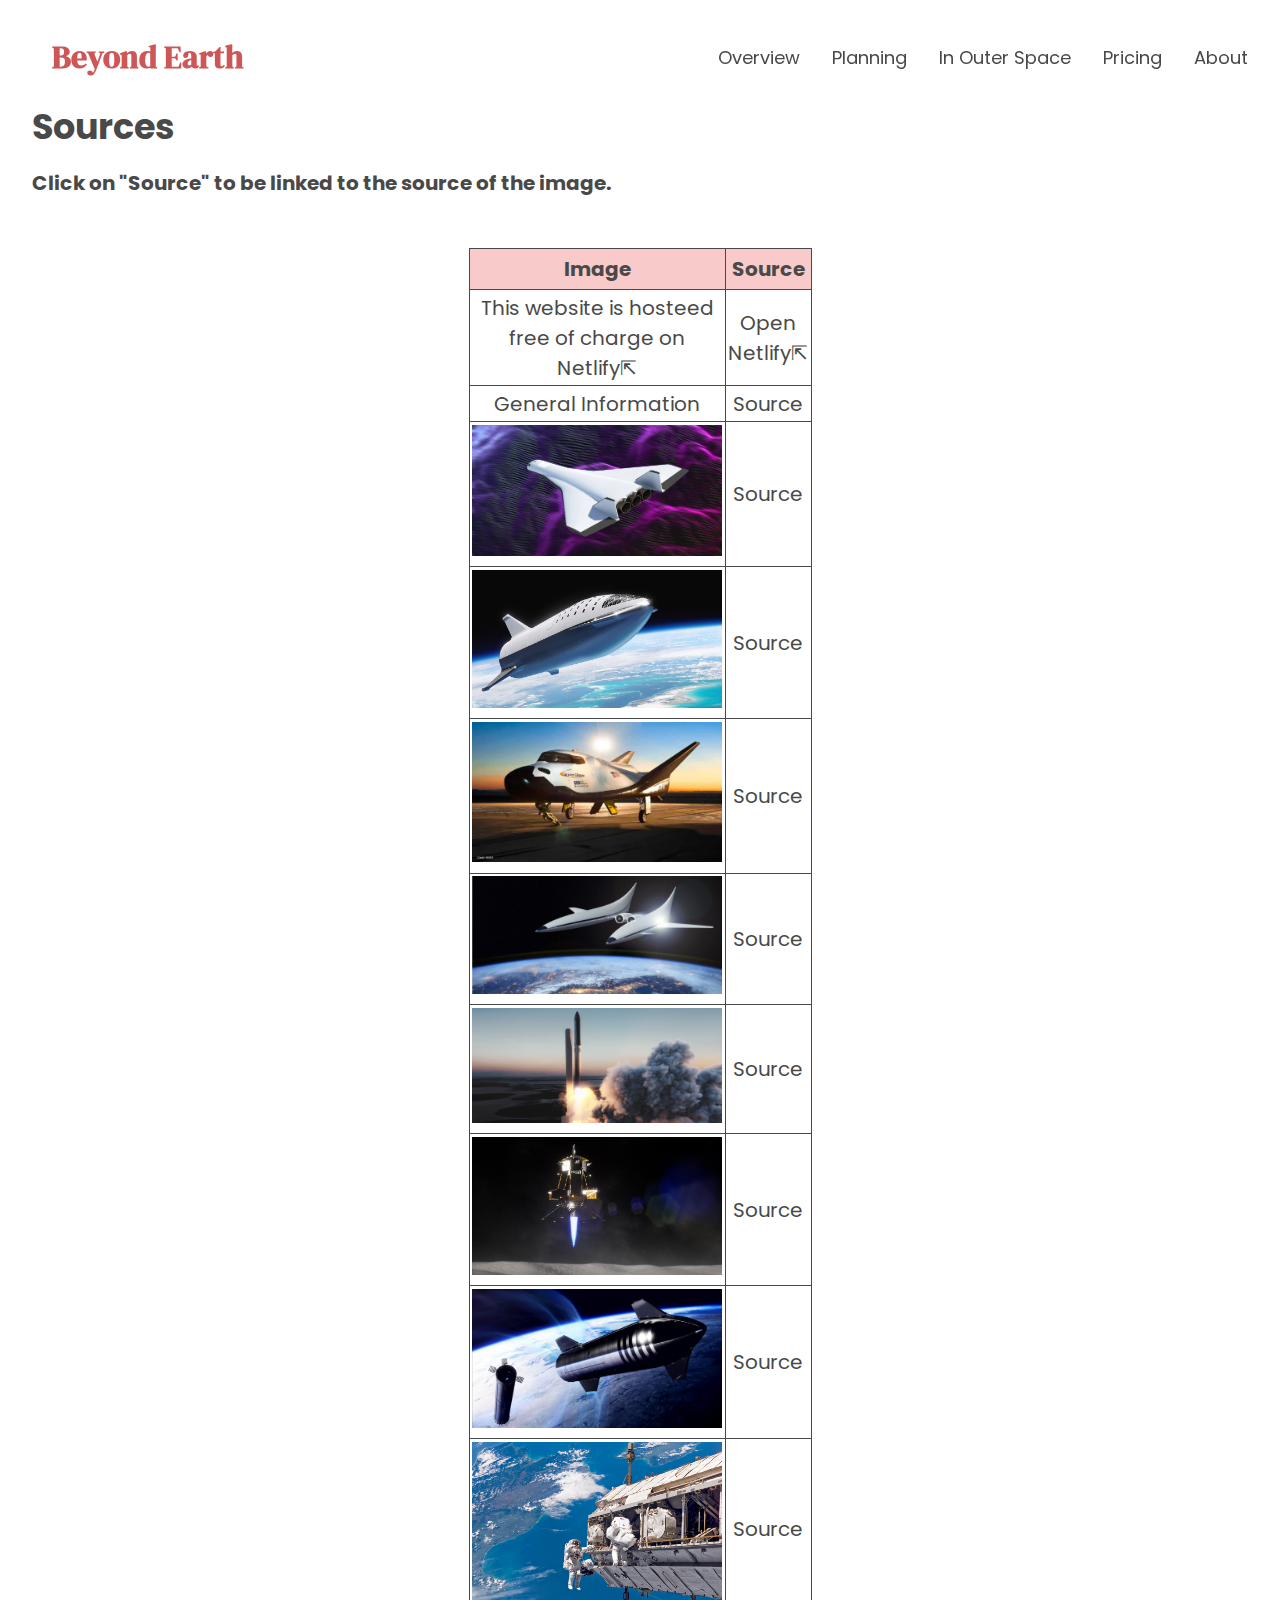
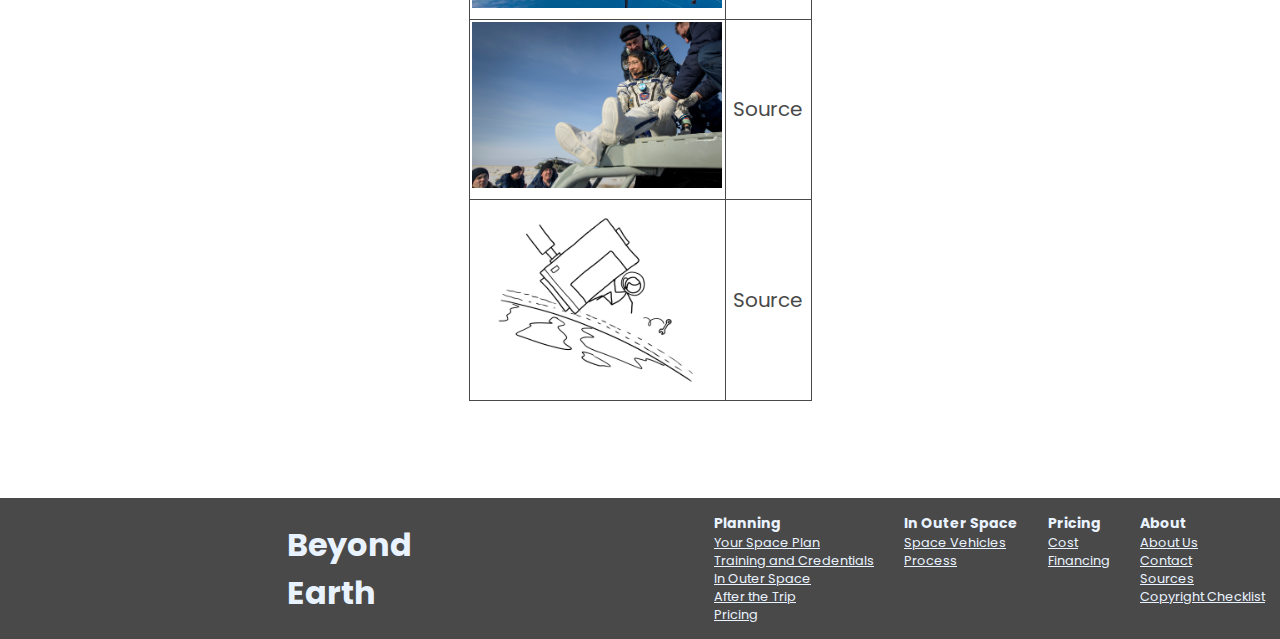
<file: public/about/sources/index.html>
<!DOCTYPE html>
<html>

<!--https://docs.google.com/document/d/1eHYegfOvQWoP7IqR3-BkzL6luipXkzs7RzwIyJs8bjA/edit-->

<head>
  <meta charset="utf-8">
  <meta name="viewport" content="width=device-width">
  <title>Beyond Earth</title>
  <link href="../../style.css" rel="stylesheet" type="text/css" />
<!--<link href="https://cdn.jsdelivr.net/npm/bootstrap@5.2.3/dist/css/bootstrap.min.css" rel="stylesheet" integrity="sha384-rbsA2VBKQhggwzxH7pPCaAqO46MgnOM80zW1RWuH61DGLwZJEdK2Kadq2F9CUG65" crossorigin="anonymous">--> 
	<style>
		img{
			width: 250px; 
		}
	</style>
</head> 

<body>
  <nav id="nav">
			<a href="../../index.html"><h3 style="background-color:transparent; ">Beyond Earth</h3></a>

			<div class="right">
				<div class="links">
					<a href="/"><div class="dropdown">
            <span>Overview</span></a>
          </div>
					<a><div class="dropdown">
            <span>Planning</span></a>
          	<!-- Planning, training-->
            <div class="dropdown-content">
              <a href="/planning/your_plan">Your Space Plan</a>
              <a href="/planning/training">Training and Credentials</a>
              <a href="/planning/in_space">In Outer Space</a>
							<a href="/planning/after">After the Trip</a>
							<a href="/pricing/cost">Pricing</a>
            </div>
          </div>
					<a><div class="dropdown">
            <span>In Outer Space</span></a>
          	<!-- Vehicles, launch, what to do in space, coming back to Earth-->
            <div class="dropdown-content">
              <a href="/in_outer_space/vehicles">Space Vehicles</a>
              <a href="/in_outer_space/process">Process</a>
            </div>
          </div>
					<a><div class="dropdown">
            <span>Pricing</span></a>
          	<!-- Cost info-->
            <div class="dropdown-content last-dropdown">
              <a href="/pricing/cost">Cost</a>
              <a href="/pricing/financing">Financing</a>
            </div>
          </div>
          <a><div class="dropdown">
            <span>About</span></a>
          	<!-- About us-->
            <div class="dropdown-content last-dropdown">
              <a href="/about/about">About Us</a>
              <a href="/about/contact">Contact</a>
							<a href="/about/sources">Sources</a>
							<a href="/assets/copyright.pdf">Copyright Checklist</a>
							<a href="/assets/log.pdf">Work Log</a>
            </div>
          </div>
				</div>
			</div>
		</nav>
	<div class="main-2">
		<h2 class="big-text">Sources</h2>
		<p class="description-text">Click on "Source" to be linked to the source of the image. </p>


		
		<div class="pricing-table-div">
		<table class="pricing-table sources-table">
		  <tr>
		    <th>Image</th>
				<th>Source</th>
		  </tr>
			<tr>
		    <td>This website is hosteed free of charge on <a href="https://www.netlify.com">Netlify⇱</a></td>
				<td><a href="https://www.netlify.com">Open Netlify⇱</a></td>
		</tr>
			<tr>
		    <td>General Information</td>
				<td><a href="https://www.forbes.com/sites/charlottekiang/2019/11/02/the-2019-guide-to-space-travel/?sh=11658c697b9d">Source</a></td>
		  </tr>
			
		  <tr>
		    <td><img src="../../assets/shuttle_imgs/starship-1.jpg"></td>
				<td><a href="https://www.freethink.com/space/space-planes">Source</a></td>
		  </tr>

			<tr>
		    <td><img src="../../assets/shuttle_imgs/starship-2.jpeg"></td>
				<td><a href="https://spacenews.com/fcc-license-application-sheds-light-on-spacex-vehicle-testing-plans/">Source</a></td>
		  </tr>

			<tr>
		    <td><img src="../../assets/shuttle_imgs/starship-3.jpeg"></td>
				<td><a href="https://hsvchamber.org/hsv-approved-to-land-commercial-space-vehicles/">Source</a></td>
		  </tr>

			<tr>
		    <td><img src="../../assets/shuttle_imgs/starship-4.jpeg"></td>
				<td><a href="https://www.aircharterserviceusa.com/about-us/news-features/blog/spaceshipone-the-first-commercial-spacecraft">Source</a></td>
		  </tr>

			<tr>
		    <td><img src="../../assets/processes_imgs/takeoff.jpeg"></td>
				<td><a href="https://spaceflightnow.com/2021/05/13/spacex-outlines-plans-for-around-the-world-starship-test-flight/">Source</a></td>
		  </tr>

			<tr>
		    <td><img src="../../assets/processes_imgs/landing.jpeg"></td>
				<td><a href="https://spacenews.com/nasa-selects-intuitive-machines-for-clps-lunar-landing-mission/">Source</a></td>
		  </tr>

			<tr>
		    <td><img src="../../assets/processes_imgs/orbit.jpeg"></td>
				<td><a href="https://www.teslarati.com/spacex-elon-musk-starship-orbital-launch-schedule/">Source</a></td>
		  </tr>

			<tr>
		    <td><img src="../../assets/spacewalk.jpeg"></td>
				<td><a href="https://www.dkfindout.com/us/space/life-in-space/space-walk/">Source</a></td>
		  </tr>

			<tr>
		    <td><img src="../../assets/after.jpeg"></td>
				<td><a href="https://www.nasa.gov/press-release/record-setting-nasa-astronaut-crewmates-return-from-space-station/">Source</a></td>
		  </tr>

			<tr>
		    <td><img src="../../assets/xkcd.jpeg"></td>
				<td><a href="https://www.wired.com/story/xkcds-randall-munroe-on-how-to-mail-a-package-from-space/">Source</a></td>
		  </tr>
			
		

			
		</table>
    </div>
		<br><br>
    <div class = "card-class">
      <div class = "card-a">
        
      </div>
    </div>
	</div>
	
	<div class="footer">
		<div class="left-footer">
			<a href="/"><h3 class="footer-logo" style="background-color:transparent; ">Beyond<br>Earth</h3></a>
		</div>
		<div class="right-footer">
			<div class="planning-footer footer-item">
				<strong><p style="font-size: 1.1em;">Planning</p></strong>
				<a href="/planning/your_plan">Your Space Plan</a>
				<a href="/planning/training">Training and Credentials</a>
				<a href="/planning/in_space">In Outer Space</a>
				<a href="/planning/after">After the Trip</a>
				<a href="/pricing/cost">Pricing</a>
			</div>
			<div class="space-footer footer-item">
				<strong><p style="font-size: 1.1em;">In Outer Space</p></strong>
				<a href="/in_outer_space/vehicles">Space Vehicles</a>
				<a href="/in_outer_space/process">Process</a>
			</div>
			<div class="pricing-footer footer-item">
				<strong><p style="font-size: 1.1em;">Pricing</p></strong>
				<a href="/pricing/cost">Cost</a>
				<a href="/pricing/financing">Financing</a>
			</div>
			<div class="about-footer footer-item">
				<strong><p style="font-size: 1.1em;">About</p></strong>
				<a href="/about/about">About Us</a>
				<a href="/about/contact">Contact</a>
				<a href="/about/sources">Sources</a>
				<a href="/assets/copyright.pdf">Copyright Checklist</a>
			</div>
		</div>
	</div>
  <script src="../../script.js"></script>
</body>

</html>
</file>
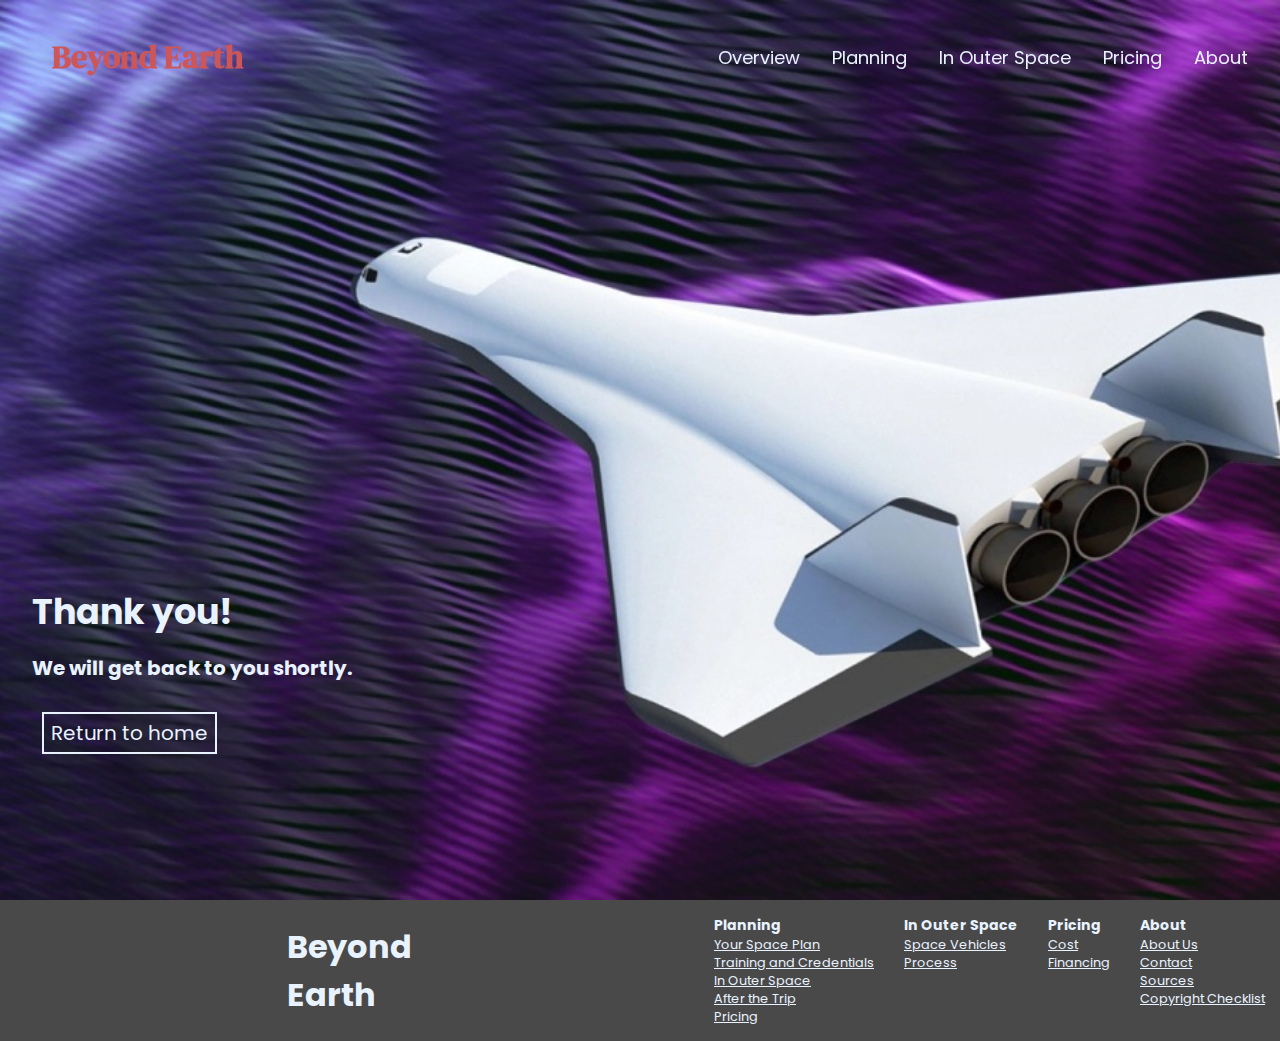
<file: public/about/thank/index.html>
<!DOCTYPE html>
<html>

<!--https://docs.google.com/document/d/1eHYegfOvQWoP7IqR3-BkzL6luipXkzs7RzwIyJs8bjA/edit-->

<head>
  <meta charset="utf-8">
  <meta name="viewport" content="width=device-width">
  <title>Beyond Earth</title>
  <link href="../../style.css" rel="stylesheet" type="text/css" />
<!--<link href="https://cdn.jsdelivr.net/npm/bootstrap@5.2.3/dist/css/bootstrap.min.css" rel="stylesheet" integrity="sha384-rbsA2VBKQhggwzxH7pPCaAqO46MgnOM80zW1RWuH61DGLwZJEdK2Kadq2F9CUG65" crossorigin="anonymous">--> 
	<style>
		body, html{color: var(--text-tertiary);}
	</style>
</head> 

<body>
  <nav id="nav">
			<a href="../../index.html"><h3 style="background-color:transparent; ">Beyond Earth</h3></a>

			<div class="right">
				<div class="links">
					<a href="/"><div class="dropdown">
            <span>Overview</span></a>
          </div>
					<a><div class="dropdown">
            <span>Planning</span></a>
          	<!-- Planning, training-->
            <div class="dropdown-content">
              <a href="/planning/your_plan">Your Space Plan</a>
              <a href="/planning/training">Training and Credentials</a>
              <a href="/planning/in_space">In Outer Space</a>
							<a href="/planning/after">After the Trip</a>
							<a href="/pricing/cost">Pricing</a>
            </div>
          </div>
					<a><div class="dropdown">
            <span>In Outer Space</span></a>
          	<!-- Vehicles, launch, what to do in space, coming back to Earth-->
            <div class="dropdown-content">
              <a href="/in_outer_space/vehicles">Space Vehicles</a>
              <a href="/in_outer_space/process">Process</a>
            </div>
          </div>
					<a><div class="dropdown">
            <span>Pricing</span></a>
          	<!-- Cost info-->
            <div class="dropdown-content last-dropdown">
              <a href="/pricing/cost">Cost</a>
              <a href="/pricing/financing">Financing</a>
            </div>
          </div>
          <a><div class="dropdown">
            <span>About</span></a>
          	<!-- About us-->
            <div class="dropdown-content last-dropdown">
              <a href="/about/about">About Us</a>
              <a href="/about/contact">Contact</a>
							<a href="/about/sources">Sources</a>
							<a href="/assets/copyright.pdf">Copyright Checklist</a>
							<a href="/assets/log.pdf">Work Log</a>
            </div>
          </div>
				</div>
			</div>
		</nav>
	<div class="main main-title">
		<h2 class="big-text">Thank you! </h2>
		<p class="description-text">We will get back to you shortly. </p>
		<a class="button button-special" href="../../">Return to home</a>
	</div>
	
	<div class="footer">
		<div class="left-footer">
			<a href="/"><h3 class="footer-logo" style="background-color:transparent; ">Beyond<br>Earth</h3></a>
		</div>
		<div class="right-footer">
			<div class="planning-footer footer-item">
				<strong><p style="font-size: 1.1em;">Planning</p></strong>
				<a href="/planning/your_plan">Your Space Plan</a>
				<a href="/planning/training">Training and Credentials</a>
				<a href="/planning/in_space">In Outer Space</a>
				<a href="/planning/after">After the Trip</a>
				<a href="/pricing/cost">Pricing</a>
			</div>
			<div class="space-footer footer-item">
				<strong><p style="font-size: 1.1em;">In Outer Space</p></strong>
				<a href="/in_outer_space/vehicles">Space Vehicles</a>
				<a href="/in_outer_space/process">Process</a>
			</div>
			<div class="pricing-footer footer-item">
				<strong><p style="font-size: 1.1em;">Pricing</p></strong>
				<a href="/pricing/cost">Cost</a>
				<a href="/pricing/financing">Financing</a>
			</div>
			<div class="about-footer footer-item">
				<strong><p style="font-size: 1.1em;">About</p></strong>
				<a href="/about/about">About Us</a>
				<a href="/about/contact">Contact</a>
				<a href="/about/sources">Sources</a>
				<a href="/assets/copyright.pdf">Copyright Checklist</a>
			</div>
		</div>
	</div>
  <script src="../../script.js"></script>
</body>

</html>
</file>
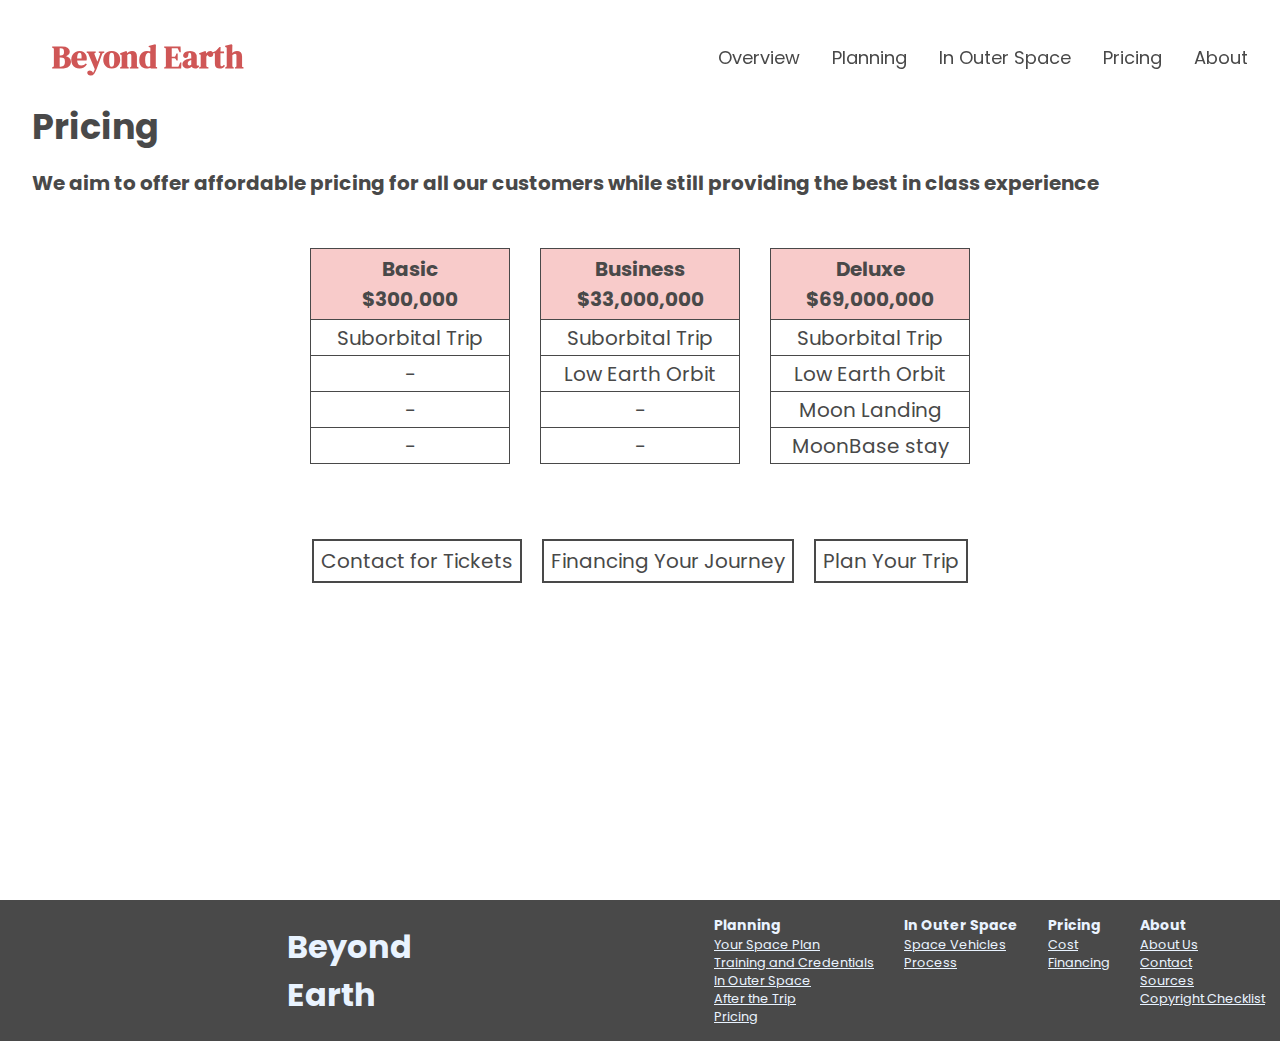
<file: public/pricing/cost/index.html>
<!DOCTYPE html>
<html>

<!--https://docs.google.com/document/d/1eHYegfOvQWoP7IqR3-BkzL6luipXkzs7RzwIyJs8bjA/edit-->

<head>
  <meta charset="utf-8">
  <meta name="viewport" content="width=device-width">
  <title>Beyond Earth</title>
  <link href="../../style.css" rel="stylesheet" type="text/css" />
<!--<link href="https://cdn.jsdelivr.net/npm/bootstrap@5.2.3/dist/css/bootstrap.min.css" rel="stylesheet" integrity="sha384-rbsA2VBKQhggwzxH7pPCaAqO46MgnOM80zW1RWuH61DGLwZJEdK2Kadq2F9CUG65" crossorigin="anonymous">--> 
	<style>
		
	</style>
</head> 

<body>
  <nav id="nav">
			<a href="../../index.html"><h3 style="background-color:transparent; ">Beyond Earth</h3></a>

			<div class="right">
				<div class="links">
					<a href="/"><div class="dropdown">
            <span>Overview</span></a>
          </div>
					<a><div class="dropdown">
            <span>Planning</span></a>
          	<!-- Planning, training-->
            <div class="dropdown-content">
              <a href="/planning/your_plan">Your Space Plan</a>
              <a href="/planning/training">Training and Credentials</a>
              <a href="/planning/in_space">In Outer Space</a>
							<a href="/planning/after">After the Trip</a>
							<a href="/pricing/cost">Pricing</a>
            </div>
          </div>
					<a><div class="dropdown">
            <span>In Outer Space</span></a>
          	<!-- Vehicles, launch, what to do in space, coming back to Earth-->
            <div class="dropdown-content">
              <a href="/in_outer_space/vehicles">Space Vehicles</a>
              <a href="/in_outer_space/process">Process</a>
            </div>
          </div>
					<a><div class="dropdown">
            <span>Pricing</span></a>
          	<!-- Cost info-->
            <div class="dropdown-content last-dropdown">
              <a href="/pricing/cost">Cost</a>
              <a href="/pricing/financing">Financing</a>
            </div>
          </div>
          <a><div class="dropdown">
            <span>About</span></a>
          	<!-- About us-->
            <div class="dropdown-content last-dropdown">
              <a href="/about/about">About Us</a>
              <a href="/about/contact">Contact</a>
							<a href="/about/sources">Sources</a>
							<a href="/assets/copyright.pdf">Copyright Checklist</a>
							<a href="/assets/log.pdf">Work Log</a>
            </div>
          </div>
				</div>
			</div>
		</nav>
	<div class="main-2">
		<h2 class="big-text">Pricing</h2>
		<p class="description-text">We aim to offer affordable pricing for all our customers while still providing the best in class experience</p>
		
		<div class="pricing-table-div">
		<table class="pricing-table">
		  <tr>
		    <th>Basic<br>$300,000</th>
		  </tr>
		  <tr>
		    <td>Suborbital Trip</td>
		  </tr>
		  <tr>
		    <td> - </td>
		  </tr>
			<tr>
		    <td> - </td>
		  </tr>
			<tr>
		    <td> - </td>
		  </tr>
		</table>

		<table class="pricing-table">
		  <tr>
		    <th>Business<br>$33,000,000</th>
			</tr>
		  <tr>
		    <td>Suborbital Trip</td>
		  </tr>
		  <tr>
		    <td> Low Earth Orbit </td>
		  </tr>
			<tr>
		    <td> - </td>
		  </tr>
			<tr>
		    <td> - </td>
		  </tr>
		</table>

		<table class="pricing-table">
		  <tr>
		    <th>Deluxe<br>$69,000,000</th>
		  </tr>
		  <tr>
		    <td>Suborbital Trip</td>
		  </tr>
		  <tr>
		    <td>Low Earth Orbit</td>
		  </tr>
			<tr>
		    <td>Moon Landing</td>
		  </tr>
			<tr>
		    <td>MoonBase stay</td>
		  </tr>
		</table>
    </div>
		<br><br>
		<div class="butt-div">
		<a href="/about/contact" class="button" ">Contact for Tickets</a>
		<a href="/pricing/financing" class="button">Financing Your Journey</a>
		<a href="/planning/your_plan" class="button">Plan Your Trip</a>
		</div>
    <div class = "card-class">
      <div class = "card-a">
        
      </div>
    </div>
	</div>
	
	<div class="footer">
		<div class="left-footer">
			<a href="/"><h3 class="footer-logo" style="background-color:transparent; ">Beyond<br>Earth</h3></a>
		</div>
		<div class="right-footer">
			<div class="planning-footer footer-item">
				<strong><p style="font-size: 1.1em;">Planning</p></strong>
				<a href="/planning/your_plan">Your Space Plan</a>
				<a href="/planning/training">Training and Credentials</a>
				<a href="/planning/in_space">In Outer Space</a>
				<a href="/planning/after">After the Trip</a>
				<a href="/pricing/cost">Pricing</a>
			</div>
			<div class="space-footer footer-item">
				<strong><p style="font-size: 1.1em;">In Outer Space</p></strong>
				<a href="/in_outer_space/vehicles">Space Vehicles</a>
				<a href="/in_outer_space/process">Process</a>
			</div>
			<div class="pricing-footer footer-item">
				<strong><p style="font-size: 1.1em;">Pricing</p></strong>
				<a href="/pricing/cost">Cost</a>
				<a href="/pricing/financing">Financing</a>
			</div>
			<div class="about-footer footer-item">
				<strong><p style="font-size: 1.1em;">About</p></strong>
				<a href="/about/about">About Us</a>
				<a href="/about/contact">Contact</a>
				<a href="/about/sources">Sources</a>
				<a href="/assets/copyright.pdf">Copyright Checklist</a>
			</div>
		</div>
	</div>
  <script src="../../script.js"></script>
</body>

</html>
</file>
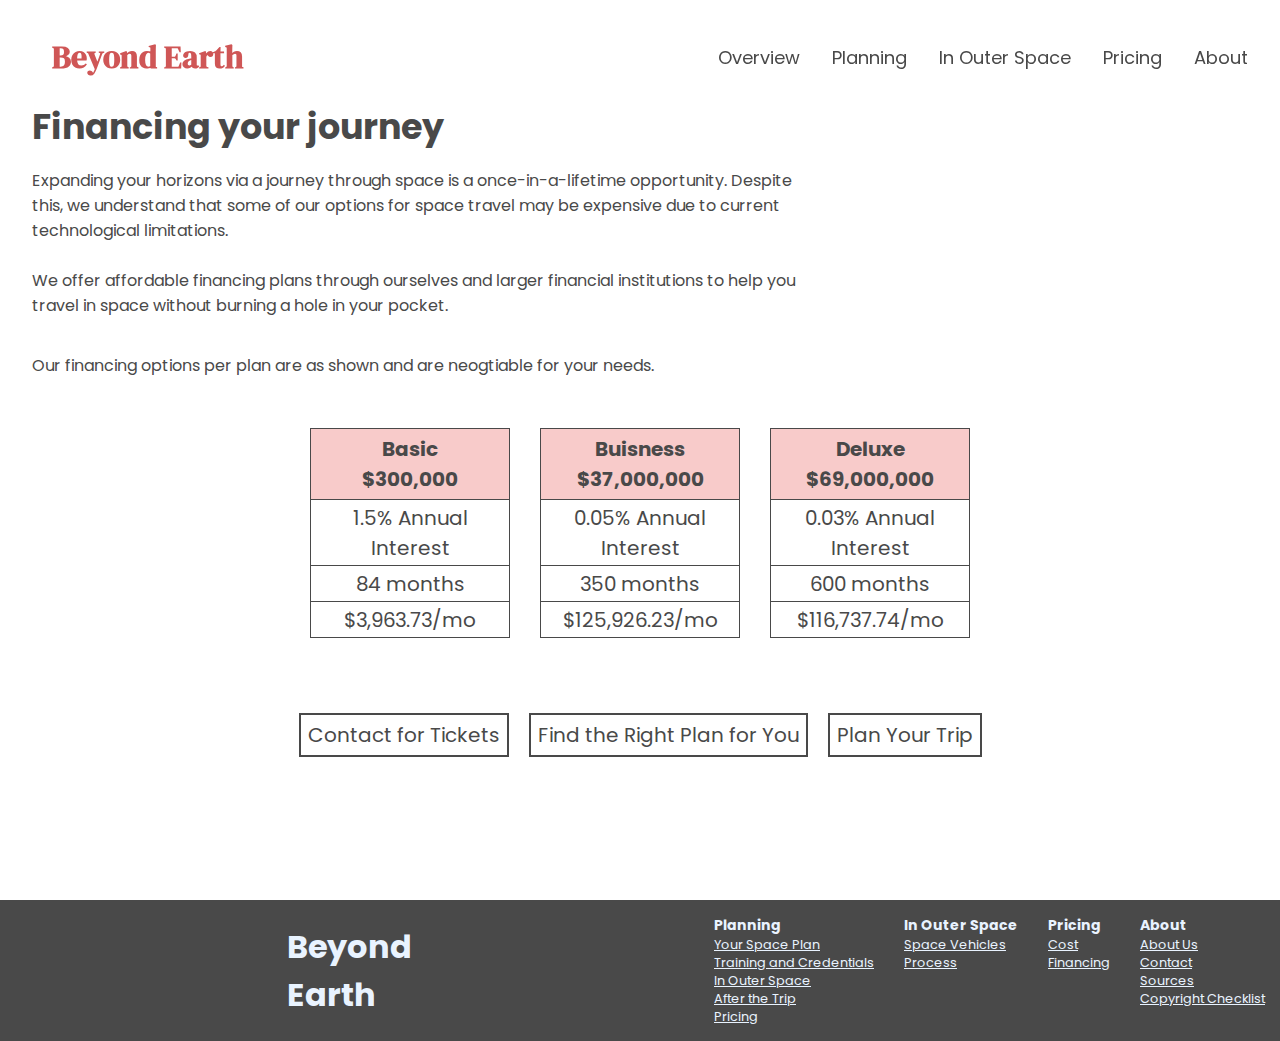
<file: public/pricing/financing/index.html>
<!DOCTYPE html>
<html>

<!--https://docs.google.com/document/d/1eHYegfOvQWoP7IqR3-BkzL6luipXkzs7RzwIyJs8bjA/edit-->

<head>
  <meta charset="utf-8">
  <meta name="viewport" content="width=device-width">
  <title>Beyond Earth</title>
  <link href="../../style.css" rel="stylesheet" type="text/css" />
<!--<link href="https://cdn.jsdelivr.net/npm/bootstrap@5.2.3/dist/css/bootstrap.min.css" rel="stylesheet" integrity="sha384-rbsA2VBKQhggwzxH7pPCaAqO46MgnOM80zW1RWuH61DGLwZJEdK2Kadq2F9CUG65" crossorigin="anonymous">--> 
	<style>
		
	</style>
</head> 

<body>
  <nav id="nav">
			<a href="../../index.html"><h3 style="background-color:transparent; ">Beyond Earth</h3></a>

			<div class="right">
				<div class="links">
					<a href="/"><div class="dropdown">
            <span>Overview</span></a>
          </div>
					<a><div class="dropdown">
            <span>Planning</span></a>
          	<!-- Planning, training-->
            <div class="dropdown-content">
              <a href="/planning/your_plan">Your Space Plan</a>
              <a href="/planning/training">Training and Credentials</a>
              <a href="/planning/in_space">In Outer Space</a>
							<a href="/planning/after">After the Trip</a>
							<a href="/pricing/cost">Pricing</a>
            </div>
          </div>
					<a><div class="dropdown">
            <span>In Outer Space</span></a>
          	<!-- Vehicles, launch, what to do in space, coming back to Earth-->
            <div class="dropdown-content">
              <a href="/in_outer_space/vehicles">Space Vehicles</a>
              <a href="/in_outer_space/takeoff">Taking Off</a>
              <a href="/in_outer_space/orbit">In Orbit</a>
              <a href="/in_outer_space/landing">Landing</a>
            </div>
          </div>
					<a><div class="dropdown">
            <span>Pricing</span></a>
          	<!-- Cost info-->
            <div class="dropdown-content last-dropdown">
              <a href="/pricing/cost">Cost</a>
              <a href="/pricing/financing">Financing</a>
            </div>
          </div>
          <a><div class="dropdown">
            <span>About</span></a>
          	<!-- About us-->
            <div class="dropdown-content last-dropdown">
              <a href="/about/about">About Us</a>
              <a href="/about/contact">Contact</a>
							<a href="/about/sources">Sources</a>
							<a href="/assets/copyright.pdf">Copyright Checklist</a>
							<a href="/assets/log.pdf">Work Log</a>
            </div>
          </div>
				</div>
			</div>
		</nav>
	<div class="main-2">
		<h2 class="big-text">Financing your journey</h2>
		<p class="description-text-2">Expanding your horizons via a journey through space is a once-in-a-lifetime opportunity. Despite this, we understand that some of our options for space travel may be expensive due to current technological limitations.<br><br>We offer affordable financing plans through ourselves and larger financial institutions to help you travel in space without burning a hole in your pocket. </p>
		<p class="description-text-2">Our financing options per plan are as shown and are neogtiable for your needs. </p>
		
		<div class="pricing-table-div">
		<table class="pricing-table">
		  <tr>
		    <th>Basic<br>$300,000</th>
		  </tr>
		  <tr>
		    <td>1.5% Annual Interest</td>
		  </tr>
		  <tr>
		    <td>84 months</td>
		  </tr>
			<tr>
		    <td>$3,963.73/mo</td>
		  </tr>
		</table>

		<table class="pricing-table">
		  <tr>
		    <th>Buisness<br>$37,000,000</th>
		  </tr>
		  <tr>
		    <td>0.05% Annual Interest</td>
		  </tr>
		  <tr>
		    <td>350 months</td>
		  </tr>
			<tr>
		    <td>$125,926.23/mo</td>
		  </tr>
		</table>

		<table class="pricing-table">
		  <tr>
		    <th>Deluxe<br>$69,000,000</th>
		  </tr>
		  <tr>
		    <td>0.03% Annual Interest</td>
		  </tr>
		  <tr>
		    <td>600 months</td>
		  </tr>
			<tr>
		    <td>$116,737.74/mo</td>
		  </tr>
		</table>
    </div>
		<br><br>
		<div class="butt-div">
		<a href="/about/contact" class="button" ">Contact for Tickets</a>
		<a href="/pricing/cost" class="button">Find the Right Plan for You</a>
		<a href="/planning/your_plan" class="button">Plan Your Trip</a>
		</div>
	</div>





	<div class="footer">
		<div class="left-footer">
			<a href="/"><h3 class="footer-logo" style="background-color:transparent; ">Beyond<br>Earth</h3></a>
		</div>
		<div class="right-footer">
			<div class="planning-footer footer-item">
				<strong><p style="font-size: 1.1em;">Planning</p></strong>
				<a href="/planning/your_plan">Your Space Plan</a>
				<a href="/planning/training">Training and Credentials</a>
				<a href="/planning/in_space">In Outer Space</a>
				<a href="/planning/after">After the Trip</a>
				<a href="/pricing/cost">Pricing</a>
			</div>
			<div class="space-footer footer-item">
				<strong><p style="font-size: 1.1em;">In Outer Space</p></strong>
				<a href="/in_outer_space/vehicles">Space Vehicles</a>
				<a href="/in_outer_space/process">Process</a>
			</div>
			<div class="pricing-footer footer-item">
				<strong><p style="font-size: 1.1em;">Pricing</p></strong>
				<a href="/pricing/cost">Cost</a>
				<a href="/pricing/financing">Financing</a>
			</div>
			<div class="about-footer footer-item">
				<strong><p style="font-size: 1.1em;">About</p></strong>
				<a href="/about/about">About Us</a>
				<a href="/about/contact">Contact</a>
				<a href="/about/sources">Sources</a>
				<a href="/assets/copyright.pdf">Copyright Checklist</a>
			</div>
		</div>
	</div>
  <script src="../../script.js"></script>
</body>

</html>
</file>
<file: public/style.css>
@import url('https://fonts.googleapis.com/css2?family=DM+Serif+Display&display=swap');
@import url('https://fonts.googleapis.com/css2?family=Poppins:wght@400;600&display=swap');

:root {
	--background-primary: white; /*#F0E8E8*/
	--background-secondary: #F5D9D9;
	--background-tertiary: #F8CBCA;
	
	--accent-primary: #6266b2;
	--accent-primary-hover: #3d407f;
	--accent-secondary: #C8C3E4;
	--accent-secondary-hover: #aca6c9;
	--accent-tertiary: #cf5656;
	--accent-tertiary-hover: #F87979;

	--text-primary: #000;
	--text-secondary: #494949;
	--text-tertiary: #e9f3ff;
	--text-white: #fff;

	--shadow-card: 0 8px 20px #3d407f38;
}

* {
	margin: 0;
	padding: 0;
}

body, html {
	overflow-x: hidden;
	box-sizing: border-box;
	font-family: 'Poppins', sans-serif;	
	color: var(--text-secondary);
	background: var(--background-primary);
	scroll-behavior: smooth;
	
}

body.no-overflow {
	overflow: hidden;
}

h3 {
	font-size: 32px;	
	color: var(--text-primary);
}

a {
	text-decoration: none;
	width: fit-content;
	color: var(--primary-text-color);
}

a span {
	transition: color 0.5s;
	font-size: 22px;
}

a:hover span {
	border-bottom: 2px solid var(--text-primary);
}

nav {
	display: flex;
	align-items: center;
	justify-content: space-between;
	position: fixed;
	flex-direction: row;
	top: 0px;
	flex-wrap: wrap;
	z-index: 4;
	width: calc(100% - 64px);
	height: 80px;
	padding: 32px;
	transition: 0.5s;
	width: 100vw; 
	box-sizing: border-box;
}

.nav.scrolled {
  background-color: #fff !important;
  transition: background-color 200ms linear;
}

nav.full {
	height: 100%;
	background: var(--background-primary);
	display: flex;
	flex-direction: column;
	justify-content: center;
	opacity: 1;
	margin: 0;
	padding-top: 50%;
}

nav svg:first-child {
	opacity: 0;
}

nav > * {
	z-index: 2;
}

nav .right {
	display: flex;
	align-items: center;
	gap: 32px;
}

nav h3 {
	color: var(--accent-tertiary);
	font-family: 'DM Serif Display', serif;		
	background-color: var(--text-secondary); 
	padding: 3px; 
	padding-bottom: 4px; 
	padding-left: 20px; 
	padding-right: 20px; 
	border-radius: 50px; 
}

nav .right .links {
	display: flex;
	gap: 16px;
	flex-direction: row;
	flex-wrap: wrap;
}

nav .right .links a span {
	font-size: 18px;
}

nav .right .links a:hover span {
	color: var(--accent-tertiary);
	border-bottom: 2px solid var(--accent-tertiary);
}

nav .right button {
	width: 120px;
	height: 40px;
	margin-top: 0 !important;
	font-size: 16px;
}

/*@media only screen and (max-width: 800px) {*/
@media only screen and (max-width: 10px) {
	.features-alt .column {
		flex-direction: column;
		gap: 32px;
	}

	.features-alt .column .feature {
		text-align: center;
	}
}

/*@media only screen and (max-width: 700px) {*/
@media only screen and (max-width: 830px) {
	nav {
		opacity: 1;
		flex-direction: column;
		justify-content: left;
		margin-left: 15px;
		margin-top: 15px;
		padding: 0;
		width: 100%;
		align-content: flex-start; 
	}
	.right{
		margin: 15px;
	}
	nav .right, nav .right .links {
		flex-direction: column;
		align-items: left;
		margin-top: 25px;
	}

	nav.full {
		padding-left: 4px;
    padding-bottom: 11px;
    padding-top: 11px;
	}

	nav h3 {
		position: fixed;
		top: 16px;
		left: 16px;
	}

	nav .right .links a span {
		text-align: center;	
		align-self: end;
	}

	nav .right button {
		width: 100%;
		height: 70px;
		font-size: 24px;
		border-radius: 16px;
	}
	.last-dropdown {
	left: 0px; 
	}

	:root {
	--background-primary: white; /*#F0E8E8*/
	--background-secondary: #F5D9D9;
	--background-tertiary: #F8CBCA;
	
	--accent-primary: #6266b2;
	--accent-primary-hover: #3d407f;
	--accent-secondary: #C8C3E4;
	--accent-secondary-hover: #aca6c9;
	--accent-tertiary: #cf5656;
	--accent-tertiary-hover: #F87979;

	--text-primary: #000;
	--text-secondary: #494949;
	--text-tertiary: #e9f3ff;
	--text-white: #fff;

	--shadow-card: 0 8px 20px #3d407f38;
	}
	
}

/*@media only screen and (max-width: 500px) {*/
@media only screen and (max-width: 10px) {
	h3 {
		font-size: 26px;
	}
}

::-webkit-scrollbar {
  width: 8px;
}

::-webkit-scrollbar-track {
  background: transparent; 
}

::-webkit-scrollbar-thumb {
  background: #cf5656; 
	border-radius: 10px;
}

::-webkit-scrollbar-thumb:hover {
  background: var(--accent-tertiary-hover); 
}

.dropdown {
  position: relative;
  display: inline-block;
}

.dropdown-content {
  display: none;
  position: absolute;
  background-color: #f9f9f9;
  min-width: 160px;
  box-shadow: 0px 8px 16px 0px rgba(0,0,0,0.2);
  padding: 12px 16px;
  z-index: 1;
}

.dropdown-content a {
  color: black;
  padding: 12px 16px;
  text-decoration: none;
  display: block;
}

.dropdown-content a:hover {background-color: #f1f1f1}

.dropdown:hover .dropdown-content {
  display: block;
}

.last-dropdown {
	right: 0px; 
}

.main{
	padding: 32px;
	padding-top: 65vh; 
	overflow: hidden; 
	min-height: 100vh; 
	vertical-align: baseline;
	box-sizing: border-box;
}
.main-2{
	padding: 32px;
	padding-top: 100px; 
	vertical-align: baseline;
	box-sizing: border-box;
	min-height: 100vh; 
}

@keyframes fade {
  0% { opacity: 0; }
  100% { opacity: 1; }
}

.main-title {
	background-image: url("assets/shuttle_imgs/starship-1.jpg");
	background-repeat: no-repeat;
	background-size: cover; 
	background-position: 5%;
	transition: background-image 2s, transform 2s;
	animation: fade 1s linear; /* Fade CSS */
	-webkit-backface-visibility: hidden;
	-moz-backface-visibility:    hidden;
	-ms-backface-visibility:     hidden;
}
.main-shuttle-2 {
	background-image: url("assets/shuttle_imgs/starship-2.jpeg");
	background-repeat: no-repeat;
	background-size: cover; 
	background-position: 5%;
	text-align: right; 
	color: #242424; 
}
.main-shuttle-3 {
	background-image: url("assets/shuttle_imgs/starship-3.jpeg");
	background-repeat: no-repeat;
	background-size: cover; 
	background-position: 5%;
}
.main-shuttle-4 {
	background-image: url("assets/shuttle_imgs/starship-4.jpeg");
	background-repeat: no-repeat;
	background-size: cover; 
	background-position: 5%;
}
.main-takeoff {
	background-image: url("assets/processes_imgs/takeoff.jpeg");
	background-repeat: no-repeat;
	background-size: cover; 
	background-position: 5%;
}
.main-orbit {
	background-image: url("assets/processes_imgs/orbit.jpeg");
	background-repeat: no-repeat;
	background-size: cover; 
	background-position: 5%;
	text-align: right; 
}
.main-landing {
	background-image: url("assets/processes_imgs/landing.jpeg");
	background-repeat: no-repeat;
	background-size: cover; 
	background-position: 5%;
}
.main-training {
	background-image: url("assets/spacewalk.jpeg");
	background-repeat: no-repeat;
	background-size: cover; 
	background-position: 5%;
}
.main-after {
	background-image: url("assets/after.jpeg");
	background-repeat: no-repeat;
	background-size: cover; 
	background-position: 5%;
}
.big-text .description-text .button {
	padding: 18px; 
}
.big-text{
	font-size: 35px; 
	margin-bottom: 15px;
}
.description-text{
	font-weight: bold; 
	font-size: 20px;
	margin-bottom: 35px;
}

.description-text-2{
	font-size: 16px;
	margin-bottom: 35px;
	width: 65%;
}
.description-text-3{
	font-size: 16px;
	margin-bottom: 35px;
	width: 100%;
}

.button{
	font-size: 20px;
	padding: 5px; 
	padding-left: 7px; 
	padding-right: 7px; 
	border: 2px solid var(--text-secondary);
	background: linear-gradient(to left, transparent 50%, var(--text-secondary) 50%) right;
	background-size: 200%;
  transition: .45s ease-out;
}
.button:hover{
	background-position: left;
	color: var(--text-tertiary); 
	transition: background-position 0.3s, color 0.3s, transform 2s;
}

.button-special{
	border: 2px solid var(--text-tertiary);
	background: linear-gradient(to left, transparent 50%, var(--text-tertiary) 50%) right;
	background-size: 200%;
  transition: .45s ease-out;
}
.button-2{
	border: 2px solid var(--text-tertiary);
	background: linear-gradient(to left, transparent 50%, var(--text-tertiary) 50%) right;
	background-size: 200%;
  transition: .45s ease-out;
}
.button-2:hover{
	background-position: left;
	color: var(--text-secondary); 
	transition: background-position 0.3s, color 0.3s, transform 2s;
}
.button-special:hover{
	background-position: left;
	color: var(--text-secondary); 
	transition: background-position 0.3s, color 0.3s, transform 2s;
}

.button-secondary{
	font-size: 20px;
	padding: 5px; 
	padding-left: 7px; 
	padding-right: 7px; 
	border: 2px solid var(--text-tertiary);
	background: linear-gradient(to left, transparent 50%, var(--text-secondary) 50%) right;
	background-size: 200%;
  transition: .45s ease-out;
}
.button-secondary:hover{
	background-position: left;
	color: var(--text-secondary); 
	transition: background-position 0.3s, color 0.3s, transform 2s;
}

table {
	border: 1px solid;
	border-collapse: collapse;
}
th {
	border: 1px solid;
	border-collapse: collapse;
	padding: 5px; 
	background-color: var(--background-tertiary);
}
td {
	border: 1px solid;
	border-collapse: collapse;
	padding: 2.5px; 
}
.pricing-table{
	width: 200px; 
	margin: 15px; 
	text-align: center; 
	padding: 15px; 
	font-size: 20px;
}
.pricing-table-div{
	display: flex;
	align-items: center;
	justify-content: center;
	flex-direction: row;
}

@media only screen and (max-width: 830px) {
	.main-2{
		padding-top: 375px; 
	}
	.pricing-table-div{
		flex-direction: column;
	}
}
.butt-div {
	display: flex;
	align-items: center;
	justify-content: center;
	flex-direction: row;
}
.butt-div-2{
	display: flex;
	justify-content: flex-start;
	flex-direction: row;
}
.butt-div-3{
	display: flex;
	justify-content: flex-end;
	flex-direction: row;
}
.button {
	margin: 10px; 
}

.footer {
	display: flex;
	align-items: center;
	justify-content: space-between;
	flex-direction: row;
	align-items: flex-start;
	background-color: var(--text-secondary);
	color: var(--text-tertiary);
	font-size: 0.8em;
}
.right-footer {
	display: flex;
	align-items: center;
	justify-content: center;
	flex-direction: row;
	align-items: flex-start;
}
.footer-item {
	display: flex;
	align-items: center;
	justify-content: center;
	flex-direction: column;
	margin: 15px; 
	align-items: flex-start;
}
.footer-item > a {
	text-decoration: underline;
}
.footer-item > p {
	margin-bottom: 2.5px;
}
.footer-logo{
	color: var(--text-tertiary);
}
.left-footer {
	height: 100%; 
	padding: 15px; 
	margin: auto; 
}
@media only screen and (max-width: 550px) {
	.footer {	
		flex-direction: column;
		align-items: center;
	}
	.right-footer{ 
		flex-direction: column; 
	}
	.butt-div{
		flex-direction: column;
	}
	.butt-div-2{
		flex-direction: column;
	}
	.butt-div-3{
		flex-direction: column;
	}
	
}

@media only screen and (max-width: 700px) {
.main-orbit{
		background-image: none;
		background-color: var(--text-secondary);
	}
}
#about-flex{
	display: flex;
	align-items: center;
	justify-content: center;
	flex-direction: row;
}

.main-16{
	display: flex;
	align-items: center;
	justify-content: center;
	flex-direction: column;
}


.arrow {
  animation: bounce 2s infinite;
}

@keyframes bounce {
  0%, 20%, 50%, 80%, 100% {
    transform: translateY(0);
  }
  40% {
    transform: translateY(-30px);
  }
  60% {
    transform: translateY(-15px);
  }
}
.noshow {
	-webkit-backface-visibility: hidden;
	-moz-backface-visibility:    hidden;
	-ms-backface-visibility:     hidden;
}
</file>
